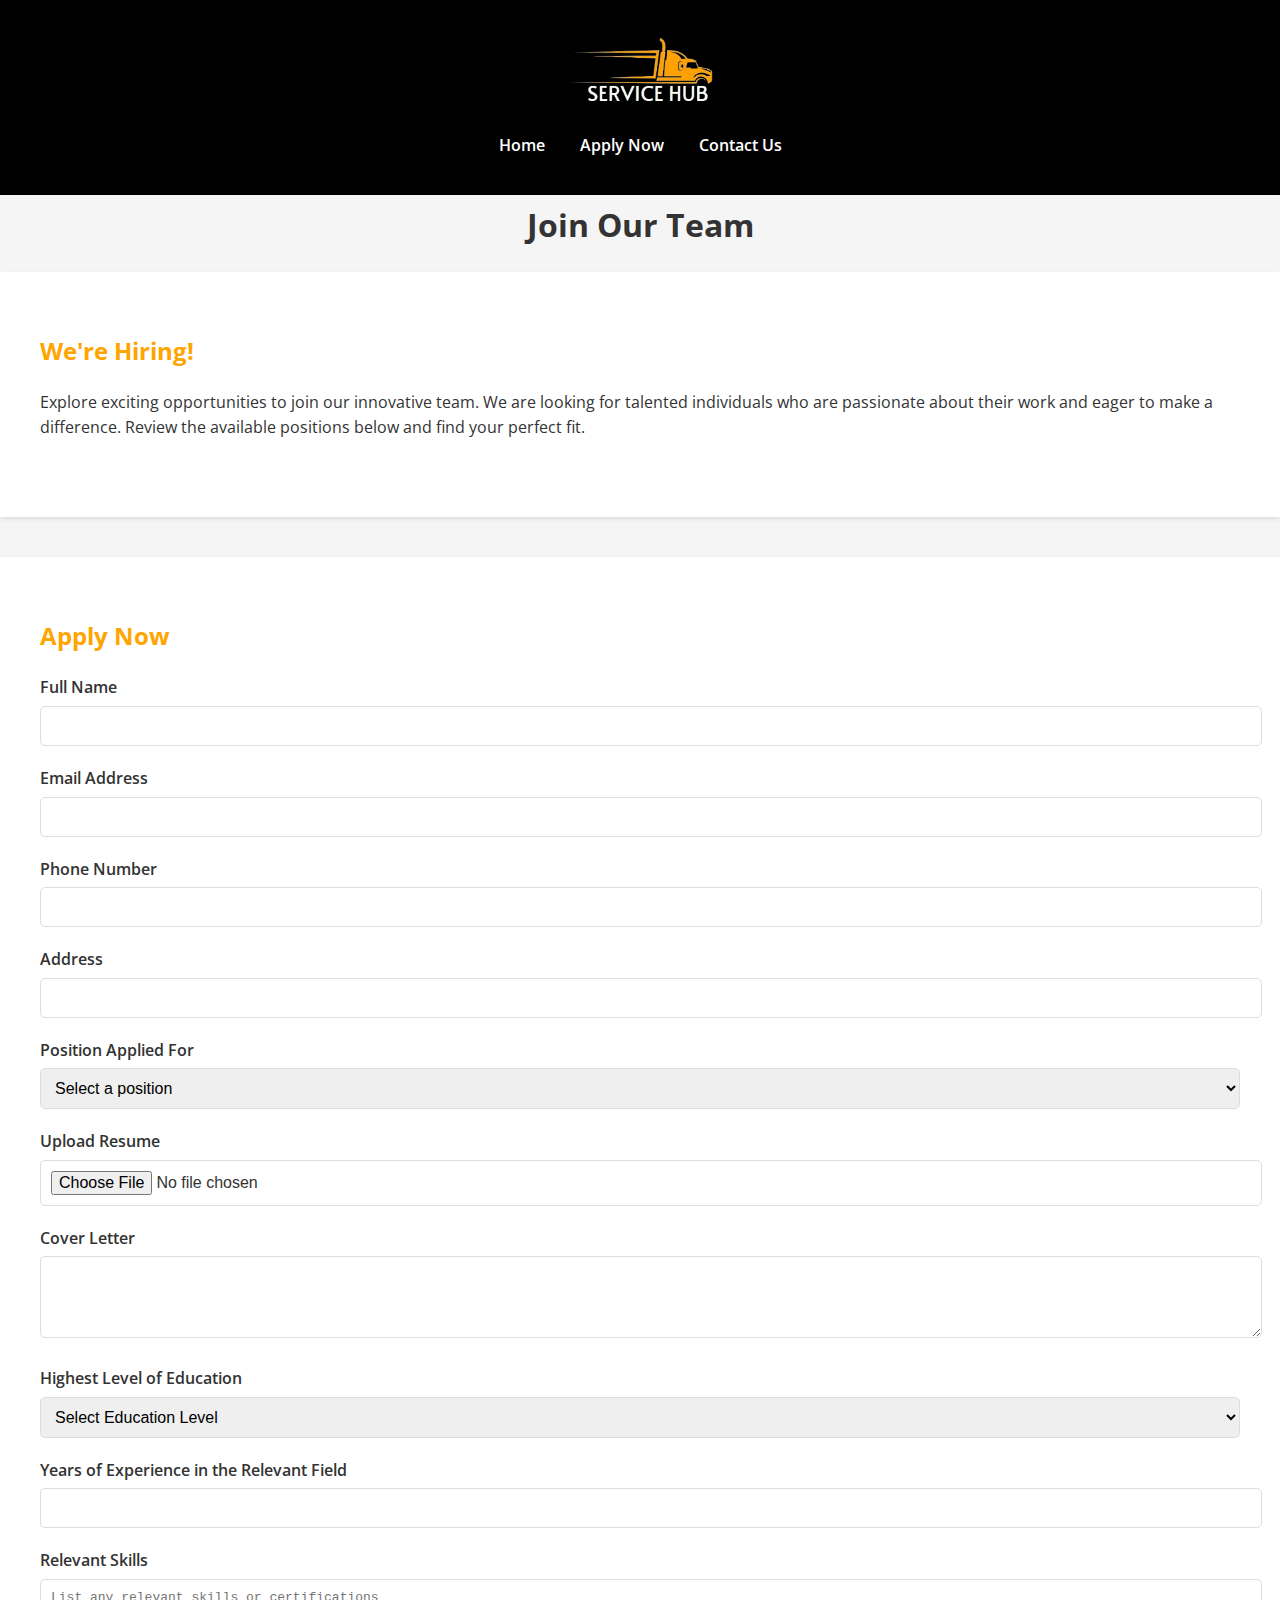
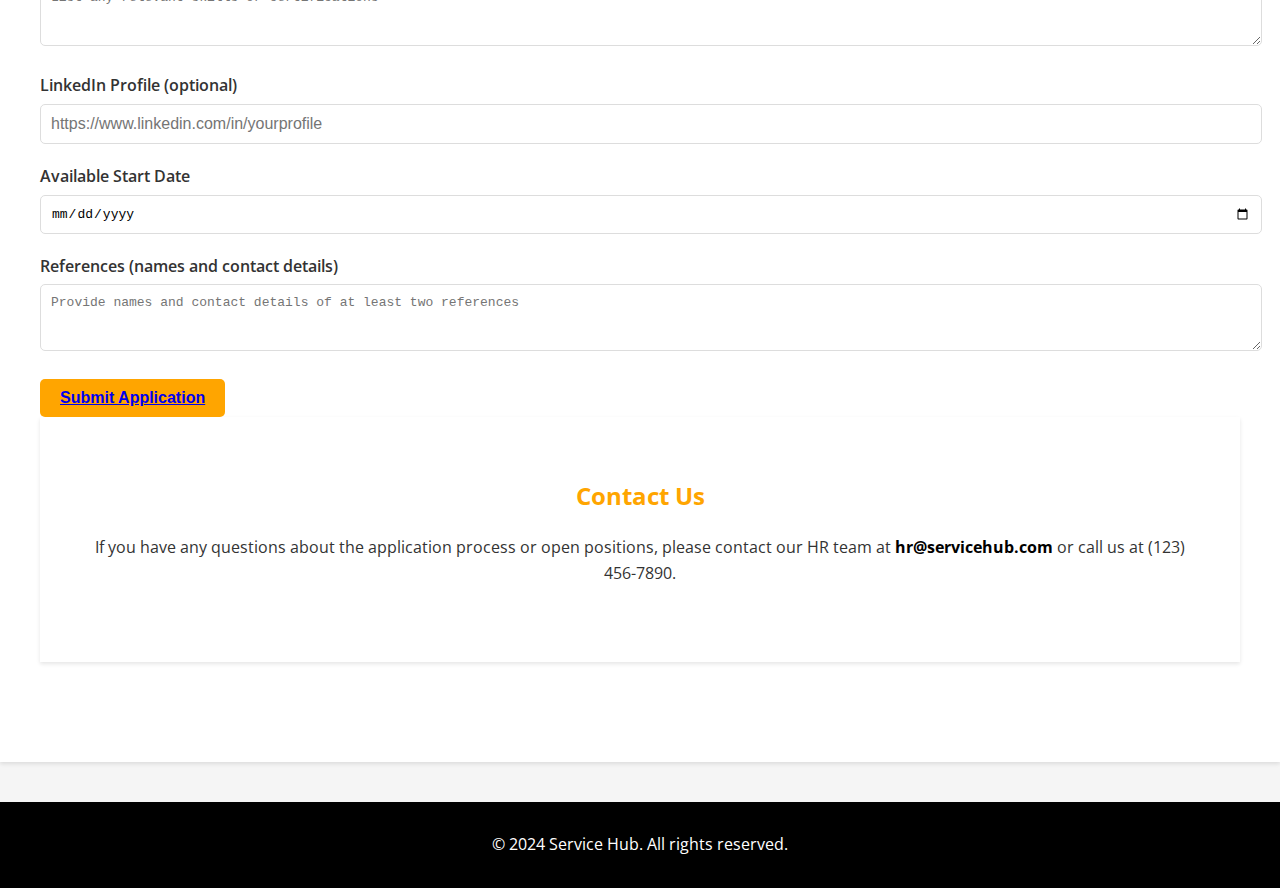
<file: career.html>
<!DOCTYPE html>
<html lang="en">

<head>
    <meta charset="UTF-8">
    <meta name="viewport" content="width=device-width, initial-scale=1.0">
    <title>Career Opportunities</title>
    <link href="https://fonts.googleapis.com/css2?family=Open+Sans:wght@400;600&display=swap" rel="stylesheet">
    <style>
        /* General Styles */
        body {
            font-family: 'Open Sans', sans-serif;
            line-height: 1.6;
            margin: 0;
            padding: 0;
            background-color: #f5f5f5;
            color: #333;
        }

        .container {
            max-width: 1200px;
            margin: 0 auto;
            padding: 20px;
        }


        h2,
        h3 {
            color: orange;
            margin-top: 0;
        }

        /* Header Styles */
        .header {
            background-color: #000000;
            color: #fff;
            /* padding: 20px 0; */
            text-align: center;
            position: relative;
            width: 100%;
        }

        .navbar {
            display: flex;
            justify-content: center;
            align-items: center;
            gap: 10px;
        }

        .navbar ul {
            list-style: none;
            padding: 0;
            display: flex;
            gap: 15px;
            justify-content: center;
            align-items: center;
        }

        .navbar ul li {
            display: inline;
        }

        .navbar ul li a {
            color: #fff;
            text-decoration: none;
            font-weight: 600;
            padding: 5px 10px;
        }

        .navbar ul li a:hover {
            color: orange;
            text-decoration: underline;
            border-radius: 5px;
            transition: background-color 0.3s;
        }

        .logo {
            display: block;
            margin: 10px auto;
            max-width: 150px;
            height: auto;
        }


        /* Hiring Details Styles */
        .hiring-details {
            background-color: #fff;
            padding: 40px 20px;
            box-shadow: 0 2px 4px rgba(0, 0, 0, 0.1);
            margin-bottom: 40px;
        }

        .job-listings {
            display: grid;
            grid-template-columns: 1fr;
            gap: 20px;
        }

        .job-card {
            background-color: #fafafa;
            border: 1px solid #ddd;
            border-radius: 8px;
            padding: 20px;
            box-shadow: 0 2px 4px rgba(0, 0, 0, 0.1);
            transition: transform 0.3s;
        }

        .job-card:hover {
            transform: translateY(-5px);
            box-shadow: 0 4px 8px rgba(0, 0, 0, 0.15);
        }

        .job-card h3 {
            margin-bottom: 10px;
        }

        /* Hiring Form Styles */
        .hiring-form {
            background-color: #fff;
            padding: 40px 20px;
            box-shadow: 0 2px 4px rgba(0, 0, 0, 0.1);
            margin-bottom: 40px;
        }

        .form-row {
            display: flex;
            flex-wrap: wrap;
            gap: 20px;
            margin-bottom: 20px;
        }

        .form-group {
            flex: 1;
            min-width: 250px;
        }

        .form-group label {
            display: block;
            font-weight: 600;
            margin-bottom: 5px;
        }

        .form-group input,
        .form-group select,
        .form-group textarea {
            width: 100%;
            padding: 10px;
            border-radius: 5px;
            border: 1px solid #ddd;
            font-size: 1em;
        }

        .form-group textarea {
            resize: vertical;
        }

        .submit-button {
            background-color: orange;
            color: #fff;
            padding: 10px 20px;
            border: none;
            border-radius: 5px;
            cursor: pointer;
            font-size: 1em;
            font-weight: 600;
            transition: background-color 0.3s;
        }

        .submit-button:hover {
            background-color: rgba(255, 166, 0, 0.822);
        }

        /* Contact Section Styles */
        .contact-section {
            background-color: #fff;
            padding: 40px 20px;
            box-shadow: 0 2px 4px rgba(0, 0, 0, 0.1);
            margin-bottom: 40px;
            text-align: center;
        }

        .contact-section a {
            color: #000000;
            text-decoration: none;
            font-weight: bold;
        }

        .contact-section a:hover {
            font-weight: bold;
            color: orange;
        }

        /* Footer Styles */
        .footer {
            background-color: #000000;
            color: #ffffff;
            text-align: center;
            padding: 10px 0;
        }

        .footer p {
            margin: 0;
        }

        /* Responsive Styles */
        @media (min-width: 768px) {
            .job-listings {
                grid-template-columns: repeat(2, 1fr);
            }
        }

        @media (min-width: 992px) {
            .form-row {
                flex-wrap: nowrap;
            }
        }
    </style>
</head>

<body>
    <!-- Header Section -->
    <header class="header">
        <div class="container">
            <img src="./brand4.png" alt="Logo" class="logo">
            <nav class="navbar">
                <ul>
                    <li><a href="index.html#home">Home</a></li>
                    <li><a href="#apply-now">Apply Now</a></li>
                    <li><a href="#contact">Contact Us</a></li>
                </ul>
            </nav>


        </div>
    </header>
    <h1 style="margin-top: 4px; width: 100%; display: flex; justify-content: center; align-items: center;">Join Our Team
    </h1>

    <!-- Main Content Section -->
    <main>
        <!-- Hiring Details Section -->
        <section class="hiring-details" id="open-positions">
            <div class="container">
                <h2>We're Hiring!</h2>
                <p>Explore exciting opportunities to join our innovative team. We are looking for talented individuals
                    who are passionate about their work and eager to make a difference. Review the available positions
                    below and find your perfect fit.</p>

                <!-- Job Listings -->
                <!-- <div class="job-listings">
                    <div class="job-card">
                        <h3>Software Engineer</h3>
                        <p>Responsibilities include developing scalable applications, collaborating with
                            cross-functional teams, and maintaining high code quality. Required skills: Python,
                            JavaScript, and React.</p>
                    </div>
                    <div class="job-card">
                        <h3>Project Manager</h3>
                        <p>Lead exciting projects with clear objectives and deliverables. Manage project resources,
                            timelines, and stakeholders effectively. Required skills: Leadership, communication, and
                            problem-solving.</p>
                    </div>
                    <div class="job-card">
                        <h3>Graphic Designer</h3>
                        <p>Produce engaging visual content for our digital platforms. Work closely with marketing teams
                            to enhance our brand. Required skills: Adobe Creative Suite, creativity, and attention to
                            detail.</p>
                    </div>
                    <div class="job-card">
                        <h3>Customer Support Specialist</h3>
                        <p>Provide exceptional support to our clients. Resolve issues efficiently and ensure customer
                            satisfaction. Required skills: Communication, patience, and problem-solving.</p>
                    </div>
                </div> -->
            </div>
        </section>

        <!-- Hiring Form Section -->
        <section class="hiring-form" id="apply-now">
            <div class="container">
                <h2>Apply Now</h2>
<form>
    <div class="form-row">
        <div class="form-group">
            <label for="name">Full Name</label>
            <input type="text" id="name" name="name" required>
        </div>
    </div>
    <div class="form-row">
        <div class="form-group">
            <label for="email">Email Address</label>
            <input type="email" id="email" name="email" required>
        </div>
    </div>
    <div class="form-row">
        <div class="form-group">
            <label for="phone">Phone Number</label>
            <input type="tel" id="phone" name="phone" required>
        </div>
    </div>
    <div class="form-row">
        <div class="form-group">
            <label for="address">Address</label>
            <input type="text" id="address" name="address" required>
        </div>
    </div>
    <div class="form-row">
        <div class="form-group">
            <label for="position">Position Applied For</label>
            <select id="position" name="position" required>
                <option value="">Select a position</option>
                <option value="software-engineer">Software Engineer</option>
                <option value="project-manager">Project Manager</option>
                <option value="graphic-designer">Graphic Designer</option>
                <option value="customer-support-specialist">Customer Support Specialist</option>
            </select>
        </div>
    </div>
    <div class="form-row">
        <div class="form-group">
            <label for="resume">Upload Resume</label>
            <input type="file" id="resume" name="resume" accept=".pdf,.doc,.docx" required>
        </div>
    </div>
    <div class="form-row">
        <div class="form-group">
            <label for="cover-letter">Cover Letter</label>
            <textarea id="cover-letter" name="cover-letter" rows="4" required></textarea>
        </div>
    </div>
    <div class="form-row">
        <div class="form-group">
            <label for="education">Highest Level of Education</label>
            <select id="education" name="education" required>
                <option value="">Select Education Level</option>
                <option value="high-school">High School Diploma</option>
                <option value="associate-degree">Associate Degree</option>
                <option value="bachelor-degree">Bachelor's Degree</option>
                <option value="master-degree">Master's Degree</option>
                <option value="doctorate">Doctorate</option>
            </select>
        </div>
    </div>
    <div class="form-row">
        <div class="form-group">
            <label for="experience">Years of Experience in the Relevant Field</label>
            <input type="number" id="experience" name="experience" min="0" required>
        </div>
    </div>
    <div class="form-row">
        <div class="form-group">
            <label for="skills">Relevant Skills</label>
            <textarea id="skills" name="skills" rows="3" placeholder="List any relevant skills or certifications"></textarea>
        </div>
    </div>
    <div class="form-row">
        <div class="form-group">
            <label for="linkedin">LinkedIn Profile (optional)</label>
            <input type="url" id="linkedin" name="linkedin" placeholder="https://www.linkedin.com/in/yourprofile">
        </div>
    </div>
    <div class="form-row">
        <div class="form-group">
            <label for="availability">Available Start Date</label>
            <input type="date" id="availability" name="availability" required>
        </div>
    </div>
    <div class="form-row">
        <div class="form-group">
            <label for="references">References (names and contact details)</label>
            <textarea id="references" name="references" rows="3" placeholder="Provide names and contact details of at least two references"></textarea>
        </div>
    </div>
    <div class="form-group">
        <button type="submit" class="submit-button"><a href="user.html">Submit Application</a></button>
    </div>
</form>

        <!-- Contact Section -->
        <section class="contact-section" id="contact">
            <div class="container">
                <h2>Contact Us</h2>
                <p>If you have any questions about the application process or open positions, please contact our HR team
                    at <a href="mailto:hr@servicehub.com">hr@servicehub.com</a> or call us at (123) 456-7890.</p>
            </div>
        </section>
    </main>

    <!-- Footer Section -->
    <footer class="footer">
        <div class="container">
            <p>&copy; 2024 Service Hub. All rights reserved.</p>
        </div>
    </footer>

<script>
     // JavaScript for smooth scrolling
     document.querySelectorAll('a[href^="#"]').forEach(anchor => {
            anchor.addEventListener('click', function(e) {
                e.preventDefault();

                const target = document.querySelector(this.getAttribute('href'));
                target.scrollIntoView({
                    behavior: 'smooth'
                });
            });
        });


</script>



</body>







</html>
</file>
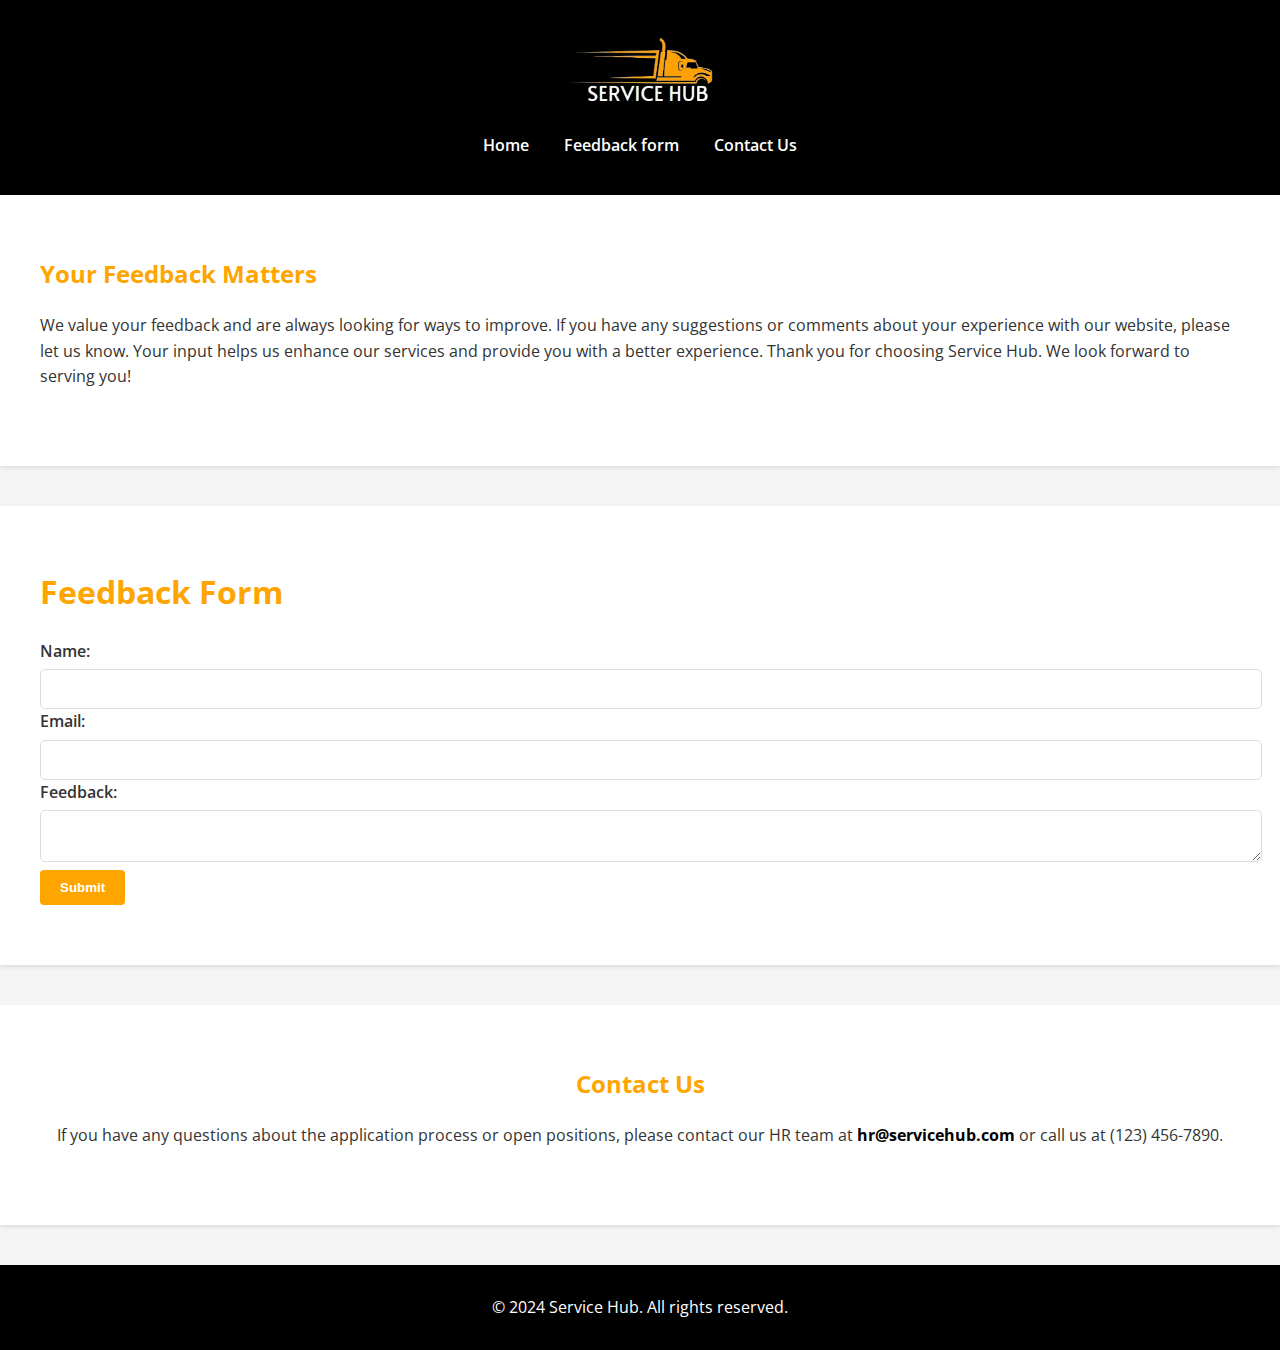
<file: feedback.html>
<!DOCTYPE html>
<html lang="en">

<head>
    <meta charset="UTF-8">
    <meta name="viewport" content="width=device-width, initial-scale=1.0">
    <title>Career Opportunities</title>
    <link href="https://fonts.googleapis.com/css2?family=Open+Sans:wght@400;600&display=swap" rel="stylesheet">
    <style>
        /* General Styles */
        body {
            font-family: 'Open Sans', sans-serif;
            line-height: 1.6;
            margin: 0;
            padding: 0;
            background-color: #f5f5f5;
            color: #333;
        }

        .container {
            max-width: 1200px;
            margin: 0 auto;
            padding: 20px;
        }

        h1,
        h2,
        h3 {
            color: orange;
            margin-top: 0;
        }

        /* Header Styles */
        .header {
            background-color: #000000;
            color: #fff;
            /* padding: 20px 0; */
            text-align: center;
            position: relative;
            width: 100%;
        }

        .navbar {
            display: flex;
            justify-content: center;
            align-items: center;
            gap: 10px;
        }

        .navbar ul {
            list-style: none;
            padding: 0;
            display: flex;
            gap: 15px;
            justify-content: center;
            align-items: center;
        }

        .navbar ul li {
            display: inline;
        }

        .navbar ul li a {
            color: #fff;
            text-decoration: none;
            font-weight: 600;
            padding: 5px 10px;
        }

        .navbar ul li a:hover {
            color: orange;
            text-decoration: underline;
            border-radius: 5px;
            transition: background-color 0.3s;
        }

        .logo {
            display: block;
            margin: 10px auto;
            max-width: 150px;
            height: auto;
        }


        /* Hiring Details Styles */
        .hiring-details {
            background-color: #fff;
            padding: 40px 20px;
            box-shadow: 0 2px 4px rgba(0, 0, 0, 0.1);
            margin-bottom: 40px;
        }

        .job-listings {
            display: grid;
            grid-template-columns: 1fr;
            gap: 20px;
        }

        .job-card {
            background-color: #fafafa;
            border: 1px solid #ddd;
            border-radius: 8px;
            padding: 20px;
            box-shadow: 0 2px 4px rgba(0, 0, 0, 0.1);
            transition: transform 0.3s;
        }

        .job-card:hover {
            transform: translateY(-5px);
            box-shadow: 0 4px 8px rgba(0, 0, 0, 0.15);
        }

        .job-card h3 {
            margin-bottom: 10px;
        }

        /* Hiring Form Styles */
        .hiring-form {
            background-color: #fff;
            padding: 40px 20px;
            box-shadow: 0 2px 4px rgba(0, 0, 0, 0.1);
            margin-bottom: 40px;
        }

        .form-row {
            display: flex;
            flex-wrap: wrap;
            gap: 20px;
            margin-bottom: 20px;
        }

        .form-group {
            flex: 1;
            min-width: 250px;
        }

        .form-group label {
            display: block;
            font-weight: 600;
            margin-bottom: 5px;
        }

        .form-group input,
        .form-group select,
        .form-group textarea {
            width: 100%;
            padding: 10px;
            border-radius: 5px;
            border: 1px solid #ddd;
            font-size: 1em;
        }

        .form-group textarea {
            resize: vertical;
        }

        .submit-button {
            background-color: orange;
            color: #fff;
            padding: 10px 20px;
            border: none;
            border-radius: 5px;
            cursor: pointer;
            font-size: 1em;
            font-weight: 600;
            transition: background-color 0.3s;
        }

        .submit-button:hover {
            background-color: rgba(255, 166, 0, 0.822);
        }

        /* Contact Section Styles */
        .contact-section {
            background-color: #fff;
            padding: 40px 20px;
            box-shadow: 0 2px 4px rgba(0, 0, 0, 0.1);
            margin-bottom: 40px;
            text-align: center;
        }

        .contact-section a {
            color: #000000;
            text-decoration: none;
            font-weight: bold;
        }

        .contact-section a:hover {
            font-weight: bold;
            color: orange;
        }

        .btn {
            display: inline-block;
            background-color: orange;
            color: rgb(255, 255, 255);
            padding: 10px 20px;
            font-weight: bold;
            text-decoration: none;
            border-radius: 4px;
            cursor: pointer;
            border: none;
            transition: transform 0.3s ease, background-color 0.3s ease;
        }

        .btn:hover {
            background-color: rgba(255, 166, 0, 0.911);
            transform: scale(1.05);
        }


        /* Footer Styles */
        .footer {
            background-color: #000000;
            color: #ffffff;
            text-align: center;
            padding: 10px 0;
        }

        .footer p {
            margin: 0;
        }

        /* Responsive Styles */
        @media (min-width: 768px) {
            .job-listings {
                grid-template-columns: repeat(2, 1fr);
            }
        }

        @media (min-width: 992px) {
            .form-row {
                flex-wrap: nowrap;
            }
        }
    </style>
</head>

<body>
    <!-- Header Section -->
    <header class="header">
        <div class="container">
            <img src="./brand4.png" alt="Logo" class="logo">
            <nav class="navbar">
                <ul>
                    <li><a href="index.html#home">Home</a></li>
                    <li><a href="#apply-now">Feedback form</a></li>
                    <li><a href="#contact">Contact Us</a></li>
                </ul>
            </nav>


        </div>
    </header>

    <!-- Main Content Section -->
    <main>
        <!-- Hiring Details Section -->
        <section class="hiring-details" id="open-positions">
            <div class="container">
                <h2>Your Feedback Matters</h2>
                <p>We value your feedback and are always looking for ways to improve. If you have any suggestions or
                    comments about your experience with our website, please let us know. Your input helps us enhance our
                    services and provide you with a better experience.

                    Thank you for choosing Service Hub. We look forward to serving you!</p>


            </div>
        </section>

        <!-- Hiring Form Section -->
        <section class="hiring-form" id="apply-now">
            <div class="container">
                <div class="feedback-container">
                    <h1>Feedback Form</h1>
                    <form id="feedbackForm">
                        <div class="form-group">
                            <label for="name">Name:</label>
                            <input type="text" id="name" name="name" required>
                        </div>
                        <div class="form-group">
                            <label for="email">Email:</label>
                            <input type="email" id="email" name="email" required>
                        </div>
                        <div class="form-group">
                            <label for="feedback">Feedback:</label>
                            <textarea id="feedback" name="feedback" required></textarea>
                        </div>
                        <button type="submit" class="submit-btn btn">Submit</button>
                    </form>
                </div>
            </div>
        </section>

        <!-- Contact Section -->
        <section class="contact-section" id="contact">
            <div class="container">
                <h2>Contact Us</h2>
                <p>If you have any questions about the application process or open positions, please contact our HR team
                    at <a href="mailto:hr@servicehub.com">hr@servicehub.com</a> or call us at (123) 456-7890.</p>
            </div>
        </section>
    </main>

    <!-- Footer Section -->
    <footer class="footer">
        <div class="container">
            <p>&copy; 2024 Service Hub. All rights reserved.</p>
        </div>
    </footer>

    <script>
        // JavaScript for smooth scrolling
        document.querySelectorAll('a[href^="#"]').forEach(anchor => {
            anchor.addEventListener('click', function (e) {
                e.preventDefault();

                const target = document.querySelector(this.getAttribute('href'));
                target.scrollIntoView({
                    behavior: 'smooth'
                });
            });
        });


    </script>



</body>







</html>
</file>
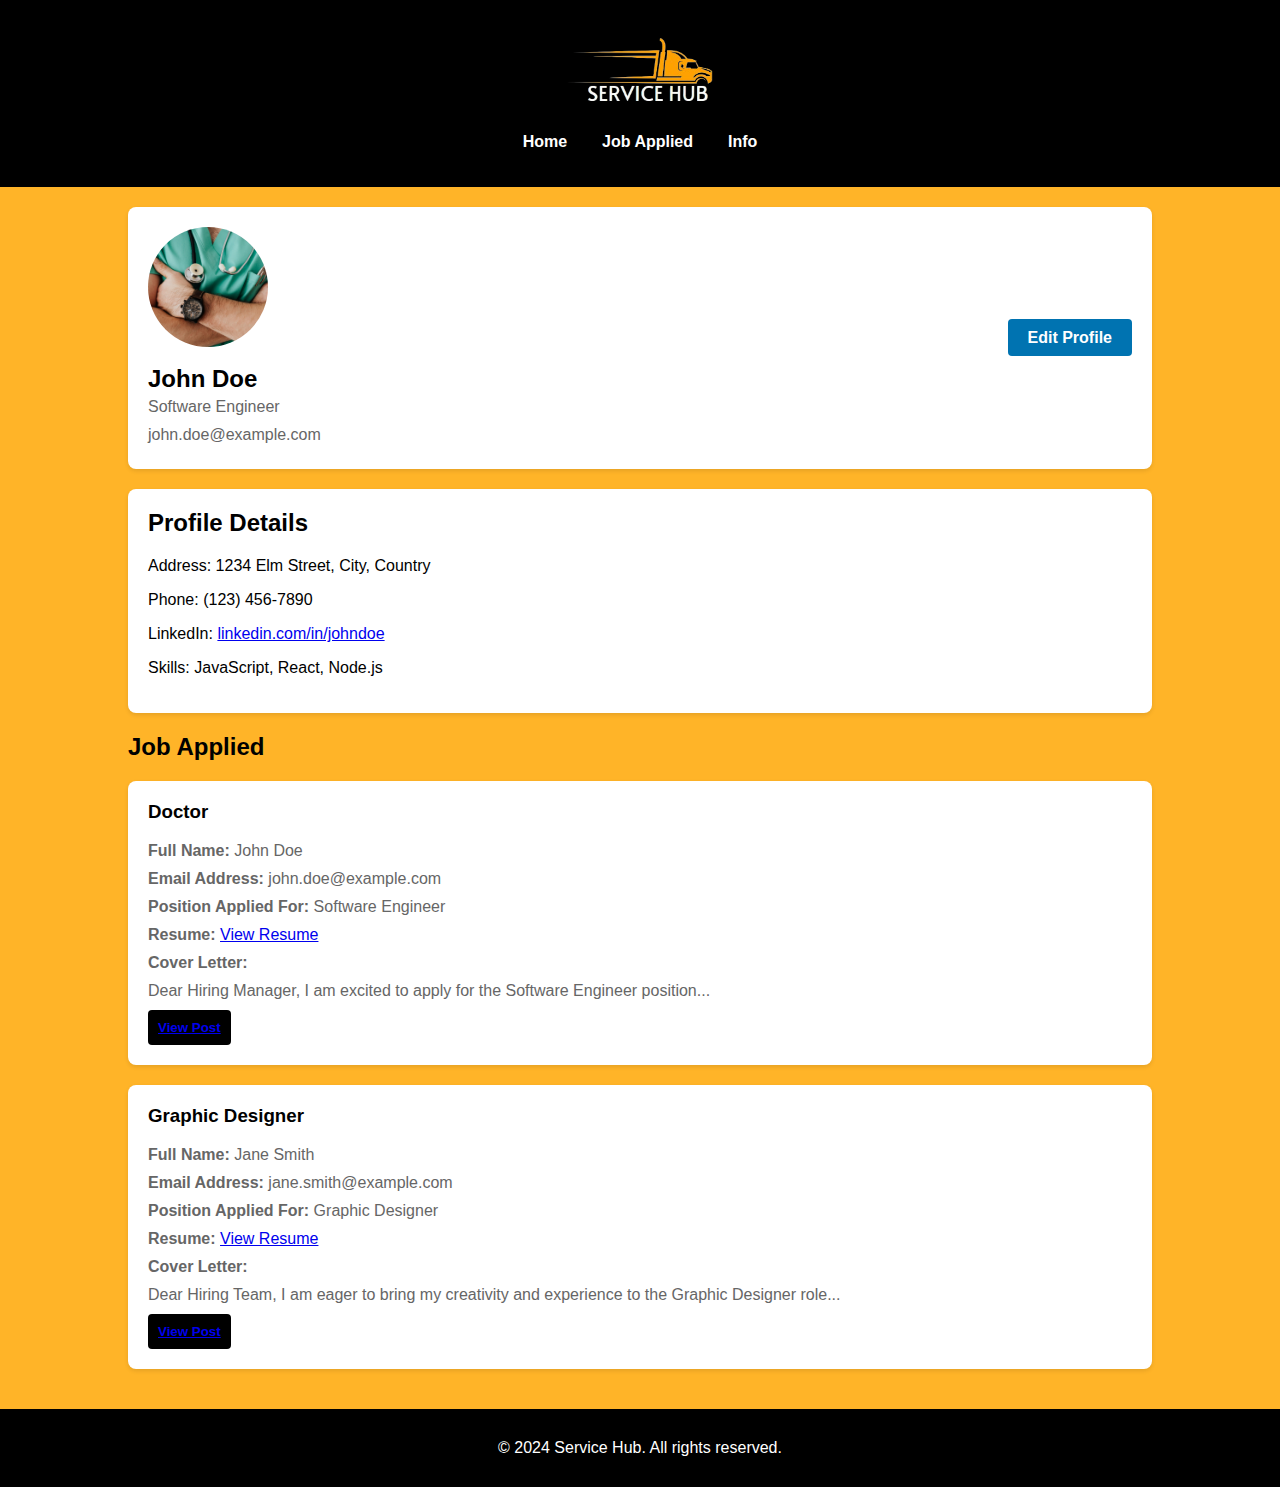
<file: user.html>
<!DOCTYPE html>
<html lang="en">
<head>
    <meta charset="UTF-8">
    <meta name="viewport" content="width=device-width, initial-scale=1.0">
    <title>User Profile</title>
    <style>
        body {
            font-family: Arial, sans-serif;
            background-color: rgb(255, 180, 40);
            margin: 0;
            padding: 0;
        }

        .container {
            width: 80%;
            max-width: 1200px;
            margin: 0 auto;
            padding: 20px;
        }

       /* Header Styles */
       .header {
            background-color: #000000;
            color: #fff;
            /* padding: 20px 0; */
            text-align: center;
            position: relative;
            width: 100%;
        }

        .navbar {
            display: flex;
            justify-content: center;
            align-items: center;
            gap: 10px;
        }

        .navbar ul {
            list-style: none;
            padding: 0;
            display: flex;
            gap: 15px;
            justify-content: center;
            align-items: center;
        }

        .navbar ul li {
            display: inline;
        }

        .navbar ul li a {
            color: #fff;
            text-decoration: none;
            font-weight: 600;
            padding: 5px 10px;
        }

        .navbar ul li a:hover {
            color: orange;
            text-decoration: underline;
            border-radius: 5px;
            transition: background-color 0.3s;
        }

        .logo {
            display: block;
            margin: 10px auto;
            max-width: 150px;
            height: auto;
        }

        .profile-header {
            display: flex;
            align-items: center;
            justify-content: space-between;
            background: #fff;
            padding: 20px;
            border-radius: 8px;
            box-shadow: 0 2px 4px rgba(0, 0, 0, 0.1);
        }

        .profile-header img {
            border-radius: 50%;
            width: 120px;
            height: 120px;
            object-fit: cover;
        }

        .profile-header h1 {
            margin: 0;
            font-size: 24px;
        }

        .profile-header p {
            margin: 5px 0;
            color: #666;
        }

        .profile-header .btn {
            background-color: #0073b1;
            color: #fff;
            padding: 10px 20px;
            border: none;
            border-radius: 4px;
            cursor: pointer;
            text-decoration: none;
            font-weight: bold;
        }

        .profile-header .btn:hover {
            background-color: #005582;
        }

        .profile-details {
            background: #fff;
            padding: 20px;
            margin-top: 20px;
            border-radius: 8px;
            box-shadow: 0 2px 4px rgba(0, 0, 0, 0.1);
        }

        .profile-details h2 {
            margin-top: 0;
        }

        .job-applied {
            margin-top: 20px;
        }

        .job-applied .card {
            background: #fff;
            padding: 20px;
            margin-bottom: 20px;
            border-radius: 8px;
            box-shadow: 0 2px 4px rgba(0, 0, 0, 0.1);
        }

        .job-applied .card h3 {
            margin-top: 0;
        }

        .job-applied .card p {
            margin: 10px 0;
            color: #666;
        }

        .card-button {
            background-color: black;
            color: #fff;
            padding: 10px;
            border: none;
            border-radius: 4px;
            cursor: pointer;
            font-weight: bold;
        }

        .card-button:hover {
            background-color: #000000;
        }


        /* Footer Styles */
        .footer {
            background-color: #000000;
            color: #ffffff;
            text-align: center;
            padding: 10px 0;
        }

        .footer p {
            margin: 0;
        }

        /* Responsive Design */
        @media (max-width: 768px) {
            .profile-header {
                flex-direction: column;
                align-items: flex-start;
            }

            .profile-header img {
                margin-bottom: 20px;
            }
        }
    </style>
</head>
<body>
    <!-- Header Section -->
    <header class="header">
        <div class="container">
            <img src="./brand4.png" alt="Logo" class="logo">
            <nav class="navbar">
                <ul>
                    <li><a href="index.html#home">Home</a></li>
                    <li><a href="#job">Job Applied</a></li>
                    <li><a href="#info">Info</a></li>
                </ul>
            </nav>


        </div>
    </header>

    <div class="container">
        <div class="profile-header">
           <div id="profile-column" style="display: flex; flex-direction: column;">
            <img src="./doctor.jpg" alt="Profile Picture">
            <br>
            <h1>John Doe</h1>
            <p>Software Engineer</p>
            <p>john.doe@example.com</p>
        </div>
        <br>
            <div>
               
                <a href="#" class="btn">Edit Profile</a>
            </div>
        </div>

        <div class="profile-details" id="info">
            <h2>Profile Details</h2>
            <p>Address: 1234 Elm Street, City, Country</p>
            <p>Phone: (123) 456-7890</p>
            <p>LinkedIn: <a href="#">linkedin.com/in/johndoe</a></p>
            <p>Skills: JavaScript, React, Node.js</p>
        </div>

        <section class="job-applied" id="job">
            <h2>Job Applied</h2>
            <div class="card">
                <h3>Doctor</h3>
                <p><strong>Full Name:</strong> John Doe</p>
                <p><strong>Email Address:</strong> john.doe@example.com</p>
                <p><strong>Position Applied For:</strong> Software Engineer</p>
                <p><strong>Resume:</strong> <a href="#">View Resume</a></p>
                <p><strong>Cover Letter:</strong></p>
                <p>Dear Hiring Manager, I am excited to apply for the Software Engineer position...</p>
                <button class="card-button">  <a href="index.html#doctor">View Post</a>
                </button>
            </div>

            <div class="card">
                <h3>Graphic Designer</h3>
                <p><strong>Full Name:</strong> Jane Smith</p>
                <p><strong>Email Address:</strong> jane.smith@example.com</p>
                <p><strong>Position Applied For:</strong> Graphic Designer</p>
                <p><strong>Resume:</strong> <a href="#">View Resume</a></p>
                <p><strong>Cover Letter:</strong></p>
                <p>Dear Hiring Team, I am eager to bring my creativity and experience to the Graphic Designer role...</p>
                <button class="card-button"> <a href="index.html#services">View Post</a>
                </button>
            </div>
        </section>
    </div>
<!-- Footer Section -->
<footer class="footer">
    <div class="container">
        <p>&copy; 2024 Service Hub. All rights reserved.</p>
    </div>
</footer>

    <script>
        // // Example JavaScript for interactivity
        // document.querySelectorAll('.card-button').forEach(button => {
        //     button.addEventListener('click', function() {
        //         alert('Viewing details for ' + this.previousElementSibling.previousElementSibling.textContent);
        //    

        // JavaScript for smooth scrolling
        document.querySelectorAll('a[href^="#"]').forEach(anchor => {
            anchor.addEventListener('click', function (e) {
                e.preventDefault();

                const target = document.querySelector(this.getAttribute('href'));
                target.scrollIntoView({
                    behavior: 'smooth'
                });
            });
        });



    </script>
</body>
</html>
</file>
